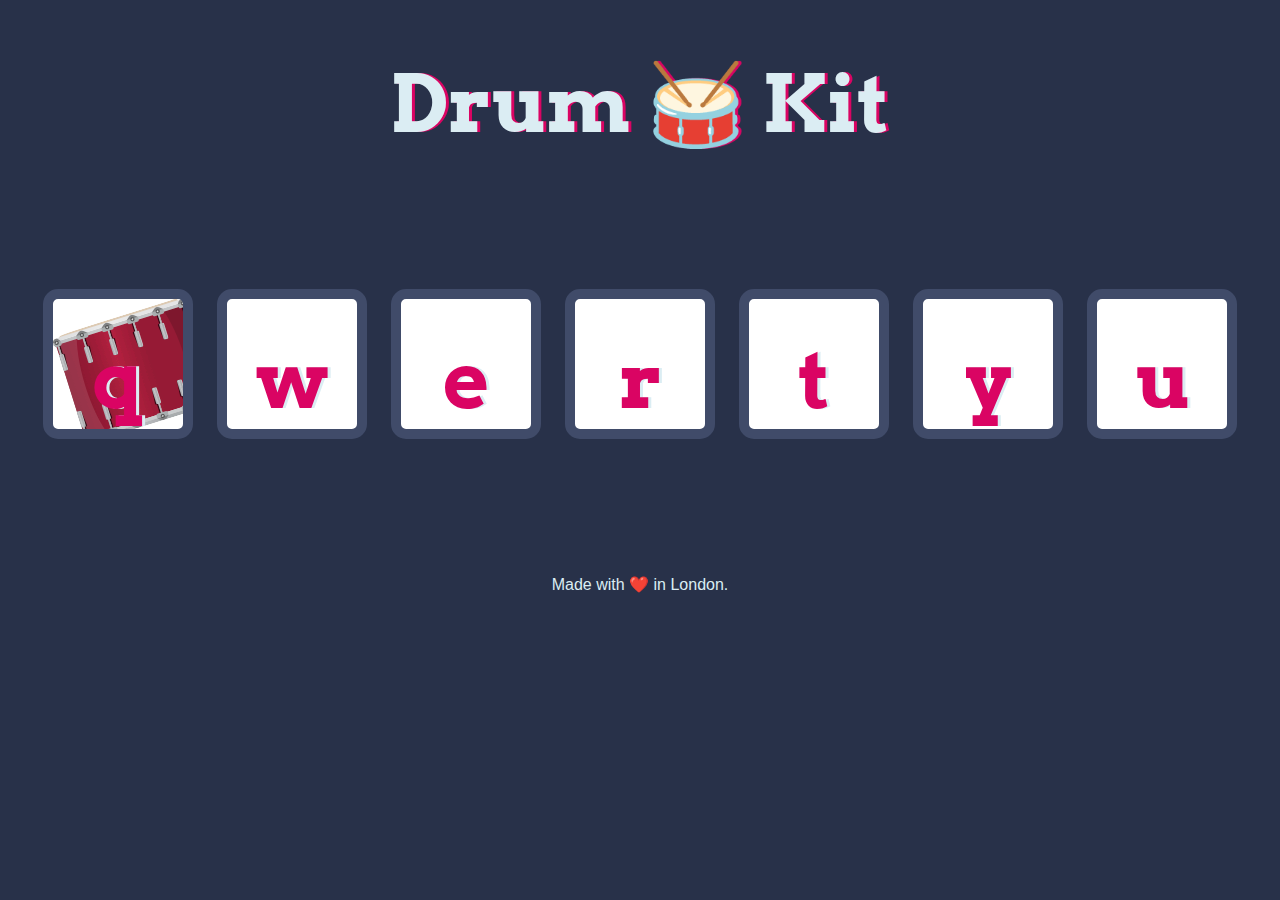
<file: Drum Kit Starting Files/index.html>
<!DOCTYPE html>
<html lang="en" dir="ltr">

<head>
  <meta charset="utf-8">
  <title>Drum Kit</title>
  <link rel="stylesheet" href="styles.css">
  <link href="https://fonts.googleapis.com/css?family=Arvo" rel="stylesheet">
</head>

<body>

  <h1 id="title">Drum 🥁 Kit</h1>
  <div class="set">
    <button class="w drum">q</button>
    <button class="a drum">w</button>
    <button class="s drum">e</button>
    <button class="d drum">r</button>
    <button class="j drum">t</button>
    <button class="k drum">y</button>
    <button class="l drum">u</button>
  </div>

  <script src="index.js" charset="utf-8"></script>

  <footer>
    Made with ❤️ in London.
  </footer>
</body>

</html>
</file>
<file: Drum Kit Starting Files/styles.css>
body {
  text-align: center;
  background-color: #283149;
}

h1 {
  font-size: 5rem;
  color: #DBEDF3;
  font-family: "Arvo", cursive;
  text-shadow: 3px 0 #DA0463;

}

footer {
  color: #DBEDF3;
  font-family: sans-serif;
}

.q {
  background-image: url(images/tom1.png);
}

.w {
   background-image: url(images/tom2.png);
}

.e {
   background-image: url(images/tom3.png);
}

.r {
   background-image: url(images/tom4.png);
}

.t {
  background-image: url(images/snare.png);
}

.y {
  background-image: url(images/crash.png);
}

.u {
   background-image: url(images/kick.png);
}

.set {
  margin: 10% auto;
}

.game-over {
  background-color: red;
  opacity: 0.8;
}

.pressed {
  box-shadow: 0 3px 4px 0 #DBEDF3;
  opacity: 0.5;
}

.red {
  color: red;
}

.drum {
  outline: none;
  border: 10px solid #404B69;
  font-size: 5rem;
  font-family: 'Arvo', cursive;
  line-height: 2;
  font-weight: 900;
  color: #DA0463;
  text-shadow: 3px 0 #DBEDF3;
  border-radius: 15px;
  display: inline-block;
  width: 150px;
  height: 150px;
  text-align: center;
  margin: 10px;
  background-color: white;
}
</file>
